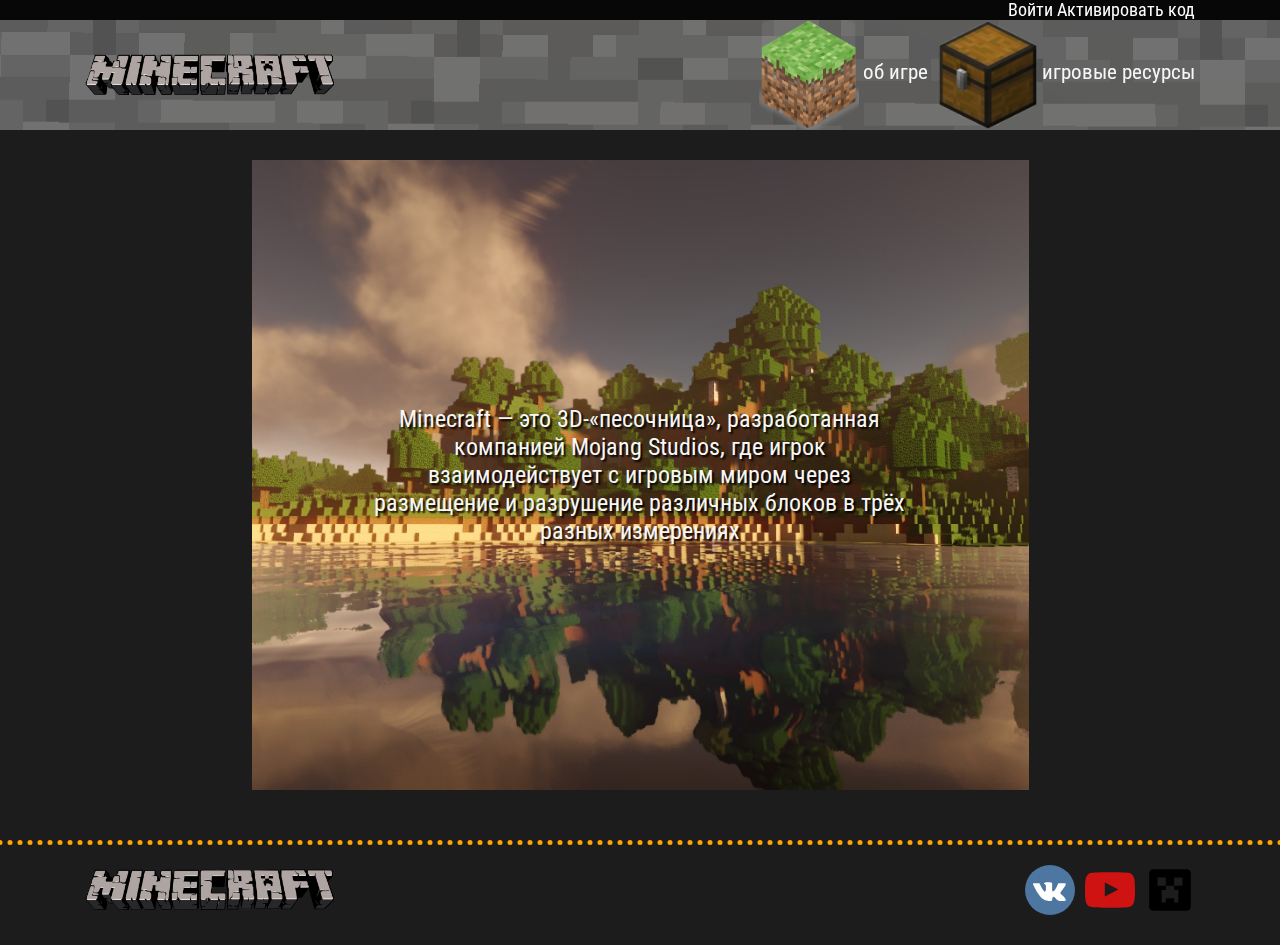
<file: index.html>
<!DOCTYPE html>
<html lang="en">
<head>
    <meta charset="UTF-8">
    <meta name="viewport" content="width=device-width, initial-scale=1.0">
    <title>Document</title>

    <!-- подключение стилей -->
    <link rel="stylesheet" href="./css/reset.css">
    <link rel="stylesheet" href="./css/main.css">

    <!-- подключение шрифтов -->
    <link rel="preconnect" href="https://fonts.googleapis.com">
    <link rel="preconnect" href="https://fonts.gstatic.com" crossorigin>
    <link href="https://fonts.googleapis.com/css2?family=Roboto+Condensed:wght@400;600&display=swap" rel="stylesheet">
</head>
<body>
    <header class="header">
        
            <div class="header__content">

                <div class="header__top">
                    <div class="container">
                        <a href="" class="link-form">Войти</a>
                        <a href="" class="link-form">Активировать код</a>
                    </div>
                </div>

                <div class="header__bottom">
                    <div class="container">
                        <nav class="menu">
    
                            <a href="./index.html" class="logo">
                                <img src="./img/logo.png" alt="logo">
                            </a>
    
                            <ul class="list-links-other-pages">
                                <li class="list-links-other-pages__item">
                                    <a href="./pages/about-game.html" class="link-other-page">
                                        <span class="link-other-page__skin-img">
                                            <img src="./img/earth.png" alt="cube-earth">
                                        </span>
                                        <span class="link-other-page__title">
                                            об игре
                                        </span>
                                    </a>
                                </li>
                                <li class="list-links-other-pages__item">
                                    <a href="./pages/game-resources.html" class="link-other-page">
                                        <span class="link-other-page__skin-img">
                                            <img src="./img/chest.png" alt="chest">
                                        </span>
                                        <span class="link-other-page__title">
                                            игровые ресурсы
                                        </span>
                                    </a>
                                </li>
                            </ul>
                        </nav>
                    </div>
                </div>
            </div>
        
    </header>
    <main class="main">
        <section class="about-game">
            <div class="container">
                <div class="about-game__content">
                    <div class="about-game__description">
                        <p class="about-game__text">
                            Minecraft — это 3D-«песочница», разработанная компанией Mojang Studios, где игрок взаимодействует с игровым миром через размещение и разрушение различных блоков в трёх разных измерениях
                        </p>
                    </div>
                </div>
            </div>
        </section>
    </main>
    <footer class="footer">
        <hr class="border-line">
        <div class="container">
            <div class="footer__content">
                <a href="./index.html" class="logo">
                    <img src="./img/logo.png" alt="logo">
                </a>
                <ul class="list-links">
                    <li class="list-link__item">
                        <a href="https://vk.com/t_minecraft" class="social-link" target="_blank">
                            <?xml version="1.0" ?><!DOCTYPE svg  PUBLIC '-//W3C//DTD SVG 1.1//EN'  'http://www.w3.org/Graphics/SVG/1.1/DTD/svg11.dtd'><svg id="Capa_1" style="enable-background:new 0 0 112.196 112.196;" version="1.1" viewBox="0 0 112.196 112.196" xml:space="preserve" xmlns="http://www.w3.org/2000/svg" xmlns:xlink="http://www.w3.org/1999/xlink"><g><g><circle cx="56.098" cy="56.098" id="XMLID_11_" r="56.098" style="fill:#4D76A1;"/></g><path d="M53.979,80.702h4.403c0,0,1.33-0.146,2.009-0.878   c0.625-0.672,0.605-1.934,0.605-1.934s-0.086-5.908,2.656-6.778c2.703-0.857,6.174,5.71,9.853,8.235   c2.782,1.911,4.896,1.492,4.896,1.492l9.837-0.137c0,0,5.146-0.317,2.706-4.363c-0.2-0.331-1.421-2.993-7.314-8.463   c-6.168-5.725-5.342-4.799,2.088-14.702c4.525-6.031,6.334-9.713,5.769-11.29c-0.539-1.502-3.867-1.105-3.867-1.105l-11.076,0.069   c0,0-0.821-0.112-1.43,0.252c-0.595,0.357-0.978,1.189-0.978,1.189s-1.753,4.667-4.091,8.636c-4.932,8.375-6.904,8.817-7.71,8.297   c-1.875-1.212-1.407-4.869-1.407-7.467c0-8.116,1.231-11.5-2.397-12.376c-1.204-0.291-2.09-0.483-5.169-0.514   c-3.952-0.041-7.297,0.012-9.191,0.94c-1.26,0.617-2.232,1.992-1.64,2.071c0.732,0.098,2.39,0.447,3.269,1.644   c1.135,1.544,1.095,5.012,1.095,5.012s0.652,9.554-1.523,10.741c-1.493,0.814-3.541-0.848-7.938-8.446   c-2.253-3.892-3.954-8.194-3.954-8.194s-0.328-0.804-0.913-1.234c-0.71-0.521-1.702-0.687-1.702-0.687l-10.525,0.069   c0,0-1.58,0.044-2.16,0.731c-0.516,0.611-0.041,1.875-0.041,1.875s8.24,19.278,17.57,28.993   C44.264,81.287,53.979,80.702,53.979,80.702L53.979,80.702z" style="fill-rule:evenodd;clip-rule:evenodd;fill:#FFFFFF;"/></g><g/><g/><g/><g/><g/><g/><g/><g/><g/><g/><g/><g/><g/><g/><g/></svg>
                        </a>
                    </li>
                    <li class="list-link__item">
                        <a href="https://www.youtube.com/@minecraft" class="social-link" target="_blank">
                            <?xml version="1.0" ?><!DOCTYPE svg  PUBLIC '-//W3C//DTD SVG 1.1//EN'  'http://www.w3.org/Graphics/SVG/1.1/DTD/svg11.dtd'><svg enable-background="new 0 0 128 128" id="Social_Icons" version="1.1" viewBox="0 0 128 128" xml:space="preserve" xmlns="http://www.w3.org/2000/svg" xmlns:xlink="http://www.w3.org/1999/xlink"><g id="_x34__stroke"><g id="Youtube_1_"><rect clip-rule="evenodd" fill="none" fill-rule="evenodd" height="128" width="128"/><path clip-rule="evenodd" d="M126.72,38.224c0,0-1.252-8.883-5.088-12.794    c-4.868-5.136-10.324-5.16-12.824-5.458c-17.912-1.305-44.78-1.305-44.78-1.305h-0.056c0,0-26.868,0-44.78,1.305    c-2.504,0.298-7.956,0.322-12.828,5.458C2.528,29.342,1.28,38.224,1.28,38.224S0,48.658,0,59.087v9.781    c0,10.433,1.28,20.863,1.28,20.863s1.248,8.883,5.084,12.794c4.872,5.136,11.268,4.975,14.116,5.511    c10.24,0.991,43.52,1.297,43.52,1.297s26.896-0.04,44.808-1.345c2.5-0.302,7.956-0.326,12.824-5.462    c3.836-3.912,5.088-12.794,5.088-12.794S128,79.302,128,68.868v-9.781C128,48.658,126.72,38.224,126.72,38.224z M50.784,80.72    L50.78,44.501l34.584,18.172L50.784,80.72z" fill="#CE1312" fill-rule="evenodd" id="Youtube"/></g></g></svg>
                        </a>
                    </li>
                    <li class="list-link__item">
                        <a href="https://minecraft.wiki/" class="social-link" target="_blank" >
                            <?xml version="1.0" encoding="UTF-8"?><!DOCTYPE svg PUBLIC "-//W3C//DTD SVG 1.1//EN" "http://www.w3.org/Graphics/SVG/1.1/DTD/svg11.dtd"><svg xmlns="http://www.w3.org/2000/svg" xmlns:xlink="http://www.w3.org/1999/xlink" version="1.1" id="mdi-minecraft" width="24" height="24" viewBox="0 0 24 24"><path d="M4,2H20A2,2 0 0,1 22,4V20A2,2 0 0,1 20,22H4A2,2 0 0,1 2,20V4A2,2 0 0,1 4,2M6,6V10H10V12H8V18H10V16H14V18H16V12H14V10H18V6H14V10H10V6H6Z" /></svg>
                        </a>
                    </li>
                </ul>
            </div> 
        </div>
    </footer>
</body>
</html>
</file>
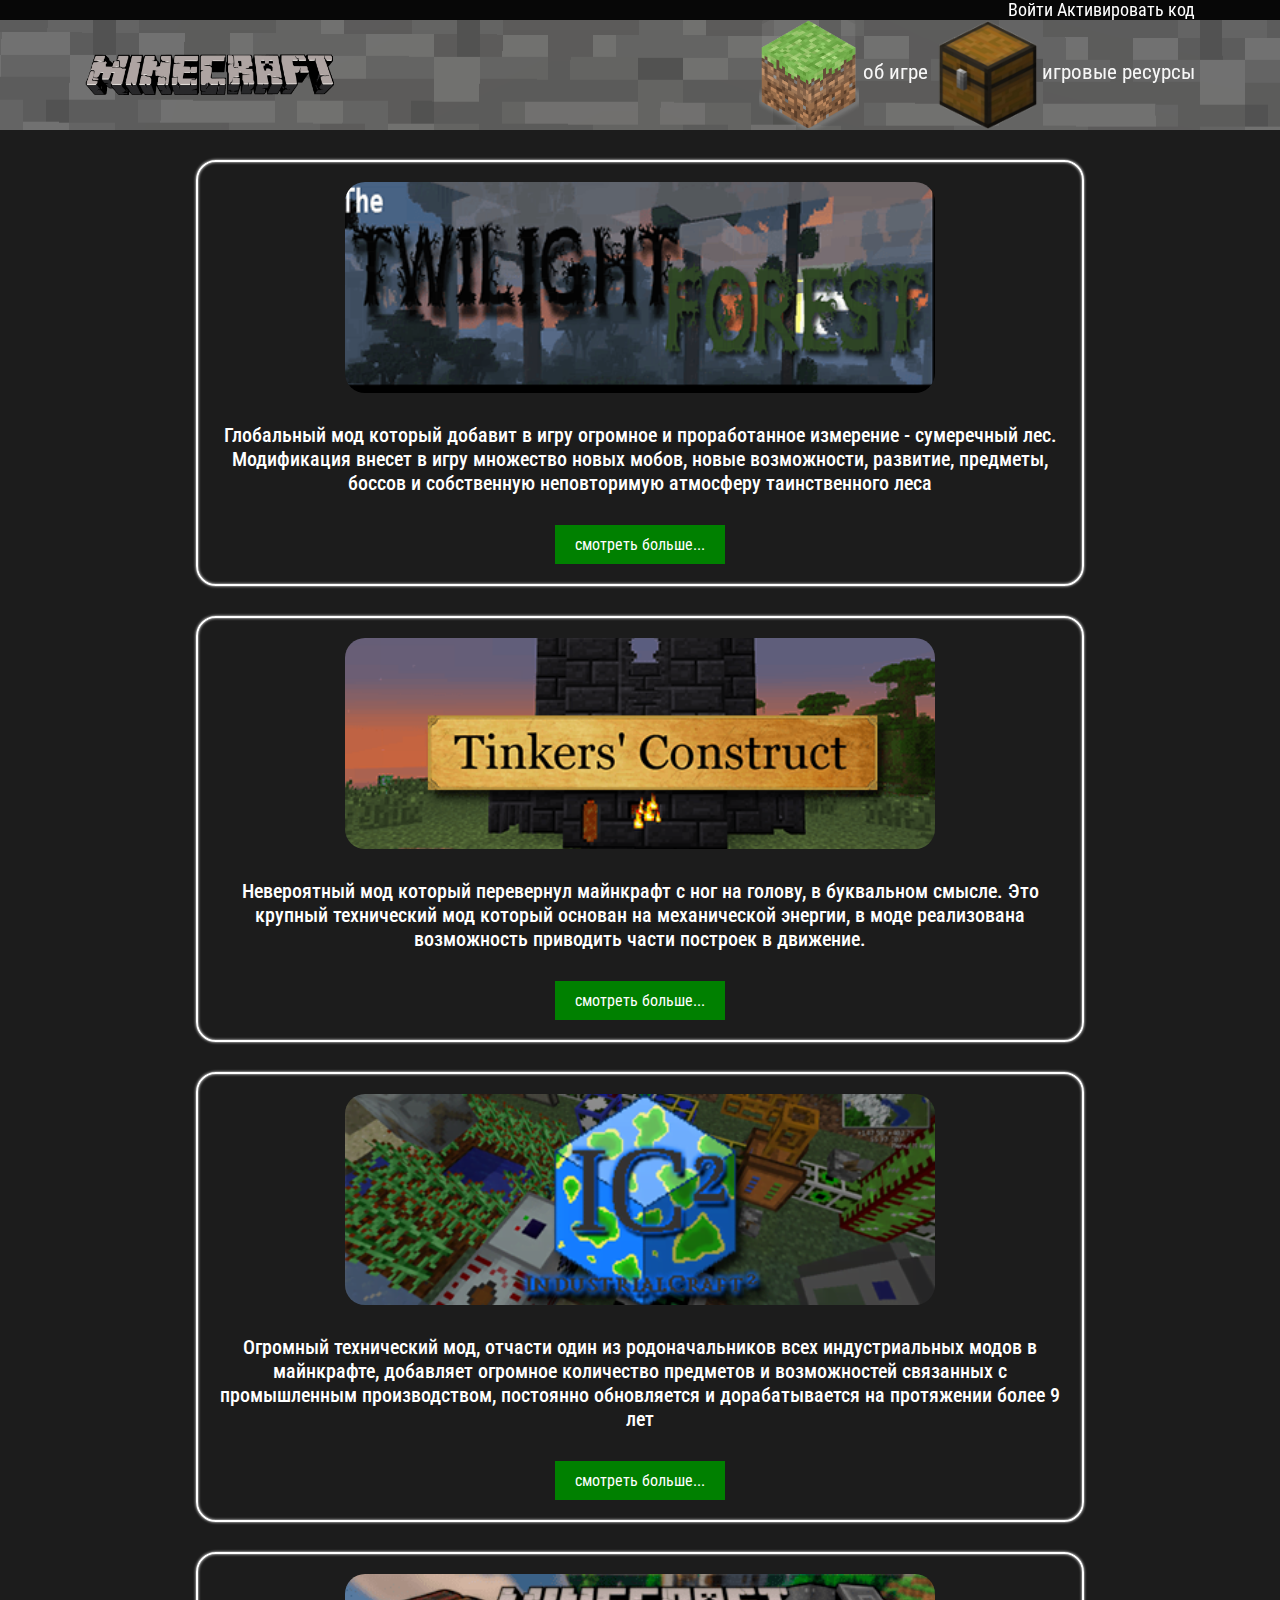
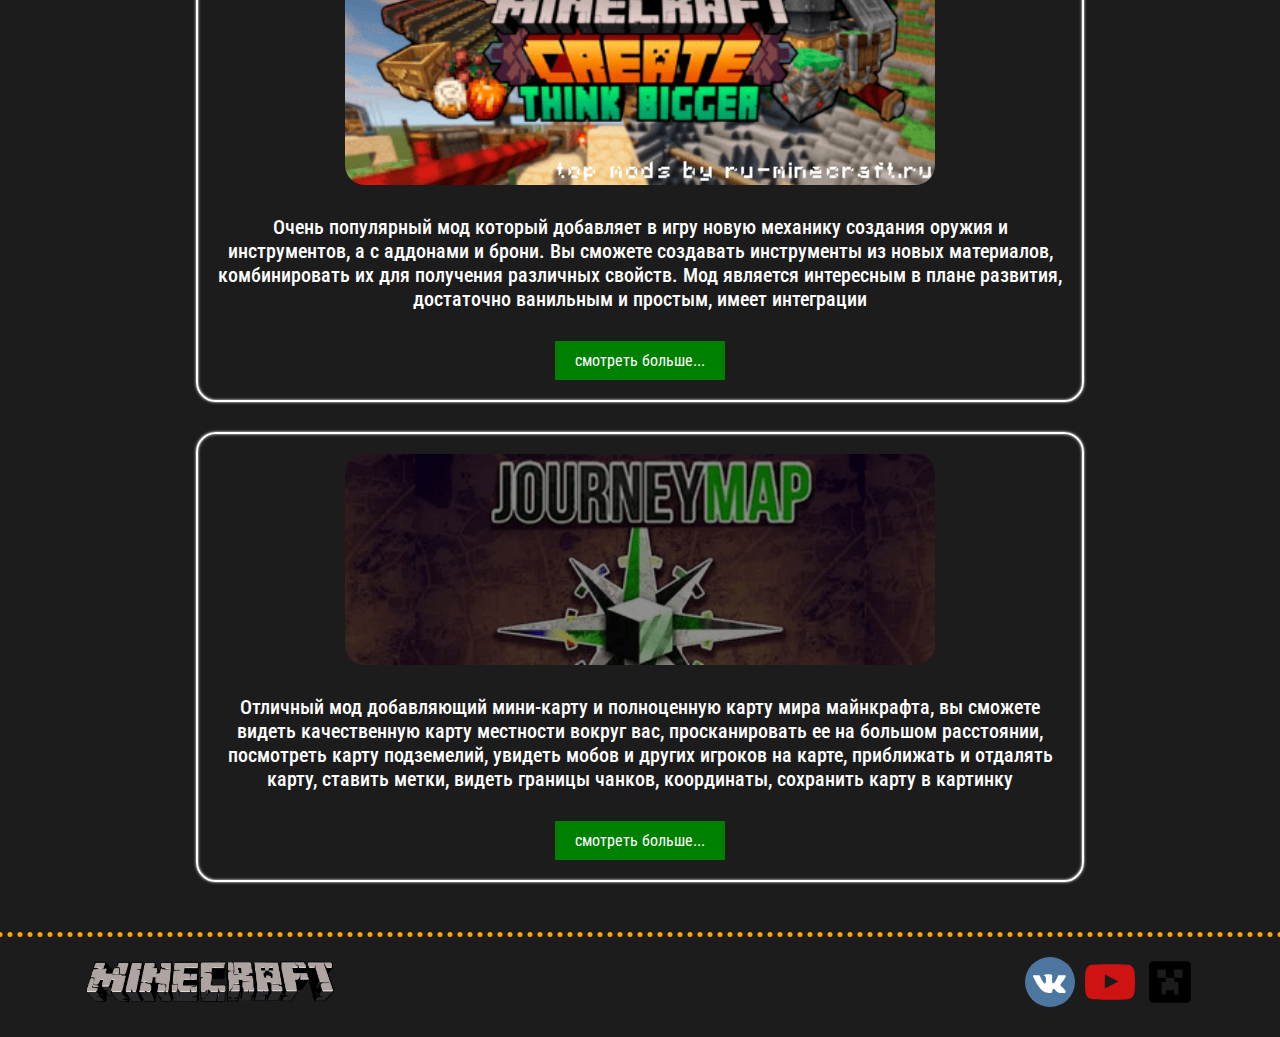
<file: pages/game-resources.html>
<!DOCTYPE html>
<html lang="en">
<head>
    <meta charset="UTF-8">
    <meta name="viewport" content="width=device-width, initial-scale=1.0">
    <title>Document</title>

    <!-- подключение стилей -->
    <link rel="stylesheet" href="../css/reset.css">
    <link rel="stylesheet" href="../css/main.css">

    <!-- подключение шрифтов -->
    <link rel="preconnect" href="https://fonts.googleapis.com">
    <link rel="preconnect" href="https://fonts.gstatic.com" crossorigin>
    <link href="https://fonts.googleapis.com/css2?family=Roboto+Condensed:wght@400;600&display=swap" rel="stylesheet">
</head>
<body>
    <header class="header">
        
            <div class="header__content">

                <div class="header__top">
                    <div class="container">
                        <a href="" class="link-form">Войти</a>
                        <a href="" class="link-form">Активировать код</a>
                    </div>
                </div>

                <div class="header__bottom">
                    <div class="container">
                        <nav class="menu">
    
                            <a href="../index.html" class="logo">
                                <img src="../img/logo.png" alt="logo">
                            </a>
    
                            <ul class="list-links-other-pages">
                                <li class="list-links-other-pages__item">
                                    <a href="../pages/about-game.html" class="link-other-page">
                                        <span class="link-other-page__skin-img">
                                            <img src="../img/earth.png" alt="cube-earth">
                                        </span>
                                        <span class="link-other-page__title">
                                            об игре
                                        </span>
                                    </a>
                                </li>
                                <li class="list-links-other-pages__item">
                                    <a href="./game-resources.html" class="link-other-page">
                                        <span class="link-other-page__skin-img">
                                            <img src="../img/chest.png" alt="chest">
                                        </span>
                                        <span class="link-other-page__title">
                                            игровые ресурсы
                                        </span>
                                    </a>
                                </li>
                            </ul>
                        </nav>
                    </div>
                </div>
            </div>
        
    </header>
    <main class="main">
        <section class="game-resources">
            <div class="container">
                <div class="game-resorces__content">
                    <ul class="list-cards-mode">
                        <li class="list-card-mode__item">
                            <article class="card-mode">
                                <div class="card-mode__wrapper-img">
                                    <img src="../img/the-twilight-forest.png" alt="здесь должна быть ваша реклама">
                                </div>
                                <p class="card-mode__description">
                                    Глобальный мод который добавит в игру огромное и проработанное измерение - сумеречный лес. Модификация внесет в игру множество новых мобов, новые возможности, развитие, предметы, боссов и собственную неповторимую атмосферу таинственного леса
                                </p>
                                <a href="https://ru-minecraft.ru/mody-minecraft/285-100-the-twilight-forest-temnyy-i-tainstvennyy-les-zhdet-vas.html" class="card-mode__link" target="_blank">
                                    смотреть больше...
                                </a>
                            </article>
                        </li>
                        <li class="list-card-mode__item">
                            <article class="card-mode">
                                <div class="card-mode__wrapper-img">
                                    <img src="../img/tinkers-construct.png" alt="здесь должна быть ваша реклама">
                                </div>
                                <p class="card-mode__description">
                                    Невероятный мод который перевернул майнкрафт с ног на голову, в буквальном смысле. Это крупный технический мод который основан на механической энергии, в моде реализована возможность приводить части построек в движение.
                                </p>
                                <a href="https://ru-minecraft.ru/mody-minecraft/22717-tinkers-construct.html" class="card-mode__link" target="_blank">
                                    смотреть больше...
                                </a>
                            </article>
                        </li>
                        <li class="list-card-mode__item">
                            <article class="card-mode">
                                <div class="card-mode__wrapper-img">
                                    <img src="../img/industrial-craft.png" alt="здесь должна быть ваша реклама">
                                </div>
                                <p class="card-mode__description">
                                    Огромный технический мод, отчасти один из родоначальников всех индустриальных модов в майнкрафте, добавляет огромное количество предметов и возможностей связанных с промышленным производством, постоянно обновляется и дорабатывается на протяжении более 9 лет
                                </p>
                                <a href="https://ru-minecraft.ru/mody-minecraft/28499-industrial-craft-2.html" class="card-mode__link" target="_blank">
                                    смотреть больше...
                                </a>
                            </article>
                        </li>
                        <li class="list-card-mode__item">
                            <article class="card-mode">
                                <div class="card-mode__wrapper-img">
                                    <img src="../img/create.png" alt="здесь должна быть ваша реклама">
                                </div>
                                <p class="card-mode__description">
                                    Очень популярный мод который добавляет в игру новую механику создания оружия и инструментов, а с аддонами и брони. Вы сможете создавать инструменты из новых материалов, комбинировать их для получения различных свойств. Мод является интересным в плане развития, достаточно ванильным и простым, имеет интеграции
                                </p>
                                <a href="https://ru-minecraft.ru/mody-minecraft/57579-create_-poleznye-instrumenty-dlya-stroiteley.html" class="card-mode__link" target="_blank">
                                    смотреть больше...
                                </a>
                            </article>
                        </li>
                        <li class="list-card-mode__item">
                            <article class="card-mode">
                                <div class="card-mode__wrapper-img">
                                    <img src="../img/journeymap.png" alt="здесь должна быть ваша реклама">
                                </div>
                                <p class="card-mode__description">
                                    Отличный мод добавляющий мини-карту и полноценную карту мира майнкрафта, вы сможете видеть качественную карту местности вокруг вас, просканировать ее на большом расстоянии, посмотреть карту подземелий, увидеть мобов и других игроков на карте, приближать и отдалять карту, ставить метки, видеть границы чанков, координаты, сохранить карту в картинку 
                                </p>
                                <a href="https://ru-minecraft.ru/mody-minecraft/36799-journey-map-otkroy-kartu-mira.html" class="card-mode__link" target="_blank">
                                    смотреть больше...
                                </a>
                            </article>
                        </li>
                    </ul>
                </div>
            </div>
        </section>
    </main>
    <footer class="footer">
        <hr class="border-line">
        <div class="container">
            <div class="footer__content">
                <a href="../index.html" class="logo">
                    <img src="../img/logo.png" alt="logo">
                </a>
                <ul class="list-links">
                    <li class="list-link__item">
                        <a href="https://vk.com/t_minecraft" class="social-link" target="_blank">
                            <?xml version="1.0" ?><!DOCTYPE svg  PUBLIC '-//W3C//DTD SVG 1.1//EN'  'http://www.w3.org/Graphics/SVG/1.1/DTD/svg11.dtd'><svg id="Capa_1" style="enable-background:new 0 0 112.196 112.196;" version="1.1" viewBox="0 0 112.196 112.196" xml:space="preserve" xmlns="http://www.w3.org/2000/svg" xmlns:xlink="http://www.w3.org/1999/xlink"><g><g><circle cx="56.098" cy="56.098" id="XMLID_11_" r="56.098" style="fill:#4D76A1;"/></g><path d="M53.979,80.702h4.403c0,0,1.33-0.146,2.009-0.878   c0.625-0.672,0.605-1.934,0.605-1.934s-0.086-5.908,2.656-6.778c2.703-0.857,6.174,5.71,9.853,8.235   c2.782,1.911,4.896,1.492,4.896,1.492l9.837-0.137c0,0,5.146-0.317,2.706-4.363c-0.2-0.331-1.421-2.993-7.314-8.463   c-6.168-5.725-5.342-4.799,2.088-14.702c4.525-6.031,6.334-9.713,5.769-11.29c-0.539-1.502-3.867-1.105-3.867-1.105l-11.076,0.069   c0,0-0.821-0.112-1.43,0.252c-0.595,0.357-0.978,1.189-0.978,1.189s-1.753,4.667-4.091,8.636c-4.932,8.375-6.904,8.817-7.71,8.297   c-1.875-1.212-1.407-4.869-1.407-7.467c0-8.116,1.231-11.5-2.397-12.376c-1.204-0.291-2.09-0.483-5.169-0.514   c-3.952-0.041-7.297,0.012-9.191,0.94c-1.26,0.617-2.232,1.992-1.64,2.071c0.732,0.098,2.39,0.447,3.269,1.644   c1.135,1.544,1.095,5.012,1.095,5.012s0.652,9.554-1.523,10.741c-1.493,0.814-3.541-0.848-7.938-8.446   c-2.253-3.892-3.954-8.194-3.954-8.194s-0.328-0.804-0.913-1.234c-0.71-0.521-1.702-0.687-1.702-0.687l-10.525,0.069   c0,0-1.58,0.044-2.16,0.731c-0.516,0.611-0.041,1.875-0.041,1.875s8.24,19.278,17.57,28.993   C44.264,81.287,53.979,80.702,53.979,80.702L53.979,80.702z" style="fill-rule:evenodd;clip-rule:evenodd;fill:#FFFFFF;"/></g><g/><g/><g/><g/><g/><g/><g/><g/><g/><g/><g/><g/><g/><g/><g/></svg>
                        </a>
                    </li>
                    <li class="list-link__item">
                        <a href="https://www.youtube.com/@minecraft" class="social-link" target="_blank">
                            <?xml version="1.0" ?><!DOCTYPE svg  PUBLIC '-//W3C//DTD SVG 1.1//EN'  'http://www.w3.org/Graphics/SVG/1.1/DTD/svg11.dtd'><svg enable-background="new 0 0 128 128" id="Social_Icons" version="1.1" viewBox="0 0 128 128" xml:space="preserve" xmlns="http://www.w3.org/2000/svg" xmlns:xlink="http://www.w3.org/1999/xlink"><g id="_x34__stroke"><g id="Youtube_1_"><rect clip-rule="evenodd" fill="none" fill-rule="evenodd" height="128" width="128"/><path clip-rule="evenodd" d="M126.72,38.224c0,0-1.252-8.883-5.088-12.794    c-4.868-5.136-10.324-5.16-12.824-5.458c-17.912-1.305-44.78-1.305-44.78-1.305h-0.056c0,0-26.868,0-44.78,1.305    c-2.504,0.298-7.956,0.322-12.828,5.458C2.528,29.342,1.28,38.224,1.28,38.224S0,48.658,0,59.087v9.781    c0,10.433,1.28,20.863,1.28,20.863s1.248,8.883,5.084,12.794c4.872,5.136,11.268,4.975,14.116,5.511    c10.24,0.991,43.52,1.297,43.52,1.297s26.896-0.04,44.808-1.345c2.5-0.302,7.956-0.326,12.824-5.462    c3.836-3.912,5.088-12.794,5.088-12.794S128,79.302,128,68.868v-9.781C128,48.658,126.72,38.224,126.72,38.224z M50.784,80.72    L50.78,44.501l34.584,18.172L50.784,80.72z" fill="#CE1312" fill-rule="evenodd" id="Youtube"/></g></g></svg>
                        </a>
                    </li>
                    <li class="list-link__item">
                        <a href="https://minecraft.wiki/" class="social-link" target="_blank" >
                            <?xml version="1.0" encoding="UTF-8"?><!DOCTYPE svg PUBLIC "-//W3C//DTD SVG 1.1//EN" "http://www.w3.org/Graphics/SVG/1.1/DTD/svg11.dtd"><svg xmlns="http://www.w3.org/2000/svg" xmlns:xlink="http://www.w3.org/1999/xlink" version="1.1" id="mdi-minecraft" width="24" height="24" viewBox="0 0 24 24"><path d="M4,2H20A2,2 0 0,1 22,4V20A2,2 0 0,1 20,22H4A2,2 0 0,1 2,20V4A2,2 0 0,1 4,2M6,6V10H10V12H8V18H10V16H14V18H16V12H14V10H18V6H14V10H10V6H6Z" /></svg>
                        </a>
                    </li>
                </ul>
            </div> 
        </div>
    </footer>
</body>
</html>
</file>
<file: css/main.css>
body {
    font-family: 'Roboto Condensed', sans-serif;
    background-color: #050505e8;
}

.header {
    z-index: 2;
    position: fixed;
    width: 100%;
}
.header__content {
}
.header__top {
    text-align: right;
    background-color: #050505e8;

}
.link-form {
    color: #fff;
    font-size: 1.1em;
}
.header__bottom {
    background-image: url(../img/stone-1.png);
}
.menu {
    align-items: center;
    justify-content: space-between;
    display: flex;
}
.logo {
    display: inline-block;
    max-width: 250px;
}

.logo img {
    height: auto;
}
.list-links-other-pages {
    column-gap: 10px;
    display: flex;
}
.list-links-other-pages__item {
}
.link-other-page {
}
.link-other-page__title {
    color: #f7f7f7;
    font-size: 1.3em;
}
.link-other-page__skin-img {
    vertical-align: middle;
    display: inline-block;
    width:100px ;
}

.link-other-page__skin-img img {
    height: auto;
}

/* == main == */
.main{
    padding-top: 160px ;
}
.about-game {
}
.container {
}
.about-game__content {
    margin: 0 auto;
    width: 70%;
    position: relative;
    background-image: url(../img/minecraft-img.jpg);
    background-size: cover;
    background-position: center;
    height: 70vh;
}
.about-game__description {
    text-shadow: 2px 2px 2px #000;
    text-align: center;
    font-size: 1.5em;
    color:#f7f7f7;
    transform: translate(-50%, -50%);
    left: 50%;
    top: 50%;
    position: absolute;
    width: 70%;
}
.about-game__text {
    
}
/*==game-resources==*/
.game-resorces__content {
}
.list-cards-mode {
    list-style: none;
}
.list-card-mode__item:not(:last-child) {
    margin-bottom: 30px;
}
.card-mode {
    box-shadow: 0 0 3px white, inset 0 0 3px white;
    border-radius: 20px;
    padding:20px ;
    border: 2px solid white;
    gap: 30px;
    align-items: center;
    flex-direction: column;
    display: flex;
    width: 80%;
    margin: 0 auto;
}
.card-mode__wrapper-img {
    overflow: hidden;
    border-radius: 20px;
    width:70%;
}
.card-mode__description {
    text-align: center;
    color: #fff;
    font-weight: 500;
    font-size: 20px;
}
.card-mode__link {
    display: inline-block;
    padding:  10px 20px;
    color: white;
    background-color: green;
}





/*==footer== */
.footer{
    padding: 30px 0;
}

.border-line {
        margin: 20px 0;
        padding: 0;
        height: 0;
        border: none;
        border-width: 0 0 5px;
        border-style: solid;
        border-image: url('data:image/svg+xml,<svg xmlns="http://www.w3.org/2000/svg" viewBox="0 0 2 1" width="8" height="4"><circle fill="orange" cx="1" cy="0.5" r="0.5"></circle></svg>') 0 0 100% repeat;
        background-position: 50%;
        box-sizing: border-box;
        color: orange;
}

.footer__content{
    align-items: center;
    justify-content: space-between;
    display: flex;
}

.list-links {
    column-gap: 10px;
    display: flex;
}

.social-link {
    display: block;
    width: 50px;
    height: 50px;
}
/* ====slider==== */
.slider{
    position: relative;
    margin: 0 auto;
    width: 70%;
    /* background-color:rgb(16, 80, 199); */
}
.slick-list {
    overflow: hidden;
}
.slick-track{
    display: flex;
}
.slider__slide{ 
    position:relative;
    background-size: cover;
    background-repeat: no-repeat;
    margin: 0 10px;
    min-height: 400px;
}

.slider__description {
    transform: translate(-50%, -50%);
    left: 50%;
    top: 50%;
    width: 90%;
    position: absolute;
    text-align: center;
    text-shadow: 3px 2px 4px rgb(0, 0, 0);
    font-size: 2em;
    color: rgb(255, 255, 255);
}

.slider__slide--mobs {
    background-image: url(../img/mobs.webp);
}
.slider__slide--food {
    background-image: url(../img/food.jpg);
}

.slider__slide--resources {
    background-image: url(../img/resources.png);
}

.slider__slide--peacefull {
    background-image: url(../img/peacefull-mob.jpg);
}

.slider__slide--swords {
    background-image: url(../img/swords.png);
}
.slick-arrow {
    z-index:  2;
    transform: translateY(-50%);
    top: 50%;
    position:absolute;
}

.slick-arrow:hover .slick-arrow__icon{
    fill: rgb(10, 128, 88);
}

.slick-prev{
    left:-50px;
}
.slick-next{
    right:-50px;
}

.slick-arrow__icon{
    transition: 0.5s;
    fill: #fff;
}

.slick-dots {
    bottom: -25px;
    transform:translateX(-50%);
    left: 50%;
    position: absolute;
    display: flex;          
    column-gap: 15px;
}

.slick-dots button{
    transition: 0.5s;
    line-height: 0;
    font-size: 0;
    background-color:green;
    width: 15px;
    height: 15px;
    box-shadow: 0px 0px 3px  #a7761ace;
}

.slick-dots button:hover{
    background-color: #f7f7f7;
}

.slick-active button{
    background-color: #f7f7f7;
}


/* =====adaptive===== */

@media(max-width: 768px){
    .link-form{
        font-size: 16px;
    }
    .logo{
        max-width: 200px;
    }
    .link-other-page{
        text-align: center;
    }
    .link-other-page__skin-img{
        display: block;
        margin: 0 auto;
        height: 70px;
        width: 70px;
    }
    .link-other-page__title{
        font-size: 18px;
        display: block;
    }

    .about-game__content{
        width: 100%;
    }

    .slider{
        width: 100%;
    } 

    .slick-arrow{
        display: none !important;
    }

    .card-mode{
        width: 100%;
    }

    .card-mode__wrapper-img{
        width: 90%;
    }

}

@media(max-width: 500px){
    .main{
        padding-top: 205px;
    }

    .menu{
        flex-direction: column;
        row-gap: 20px;
    }
    .header__bottom{
        padding: 10px 0;
    }

    .about-game__description{
        width: 95%;
    }

    .footer__content{
        flex-direction: column;
        row-gap: 20px;
    }

    .slider__description{
        font-size: 1.2em;
    }

    .card-mode__description{
        font-size: 18px;
    }

    .card-mode__wrapper-img{
        width: 100%;
    }
}
</file>
